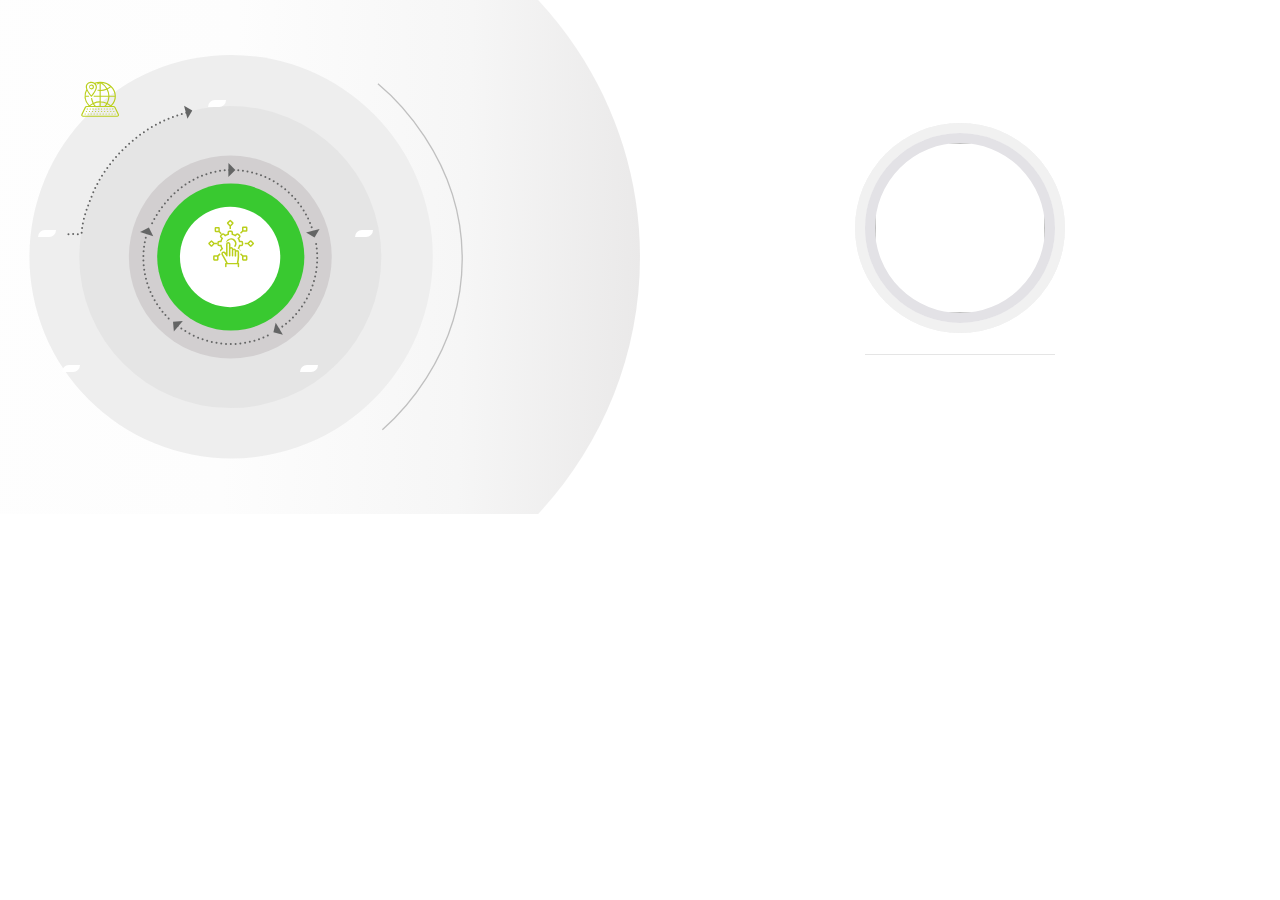
<file: index.html>
<!DOCTYPE html>
<html lang="en">
<head>
    <meta charset="UTF-8">
    <meta http-equiv="X-UA-Compatible" content="IE=edge">
    <meta name="viewport" content="width=device-width, initial-scale=1.0">
    <title>Document</title>
    <script text="text/javascript" src="js/data-diagram.js"></script>
    <link href="css/diagram.css" rel="stylesheet" type="text/css">
    <link rel="stylesheet" href="https://maxcdn.bootstrapcdn.com/bootstrap/4.0.0/css/bootstrap.min.css" integrity="sha384-Gn5384xqQ1aoWXA+058RXPxPg6fy4IWvTNh0E263XmFcJlSAwiGgFAW/dAiS6JXm" crossorigin="anonymous"></head>
<body>
    <div class="container mt-2 mb-2 d-block d-md-none d-lg-none d-xl-none">
        <p class="h2" id="diagram-center-m"></p>
        <hr>
        <div class="list-group">
            <a class="list-group-item list-group-item-action" id="element-m-1"></a>
            <a class="list-group-item list-group-item-action" id="element-m-2"></a>
            <a class="list-group-item list-group-item-action" id="element-m-3"></a>
            <a class="list-group-item list-group-item-action" id="element-m-4"></a>
            <a class="list-group-item list-group-item-action" id="element-m-5"></a>
        </div>
        <div id="carouselControls" class="carousel slide mt-2" data-ride="carousel">
            <div class="carousel-inner" id="cards-carousel"></div>
            <a class="carousel-control-prev" href="#carouselControls" role="button" data-slide="prev">
                <span class="carousel-control-prev-icon" aria-hidden="true"></span>
                <span class="sr-only">Previous</span>
            </a>
            <a class="carousel-control-next" href="#carouselControls" role="button" data-slide="next">
                <span class="carousel-control-next-icon" aria-hidden="true"></span>
                <span class="sr-only">Next</span>
            </a>
        </div>
    </div>
    <div class="container-fluid d-none d-md-block d-lg-block d-xl-block">
        <div class="row align-items-center">
            <div class="col cicle_background">
                <span class="diagram-name element-label noselect" id="diagram-name"></span>
                <span class="diagram-subtitle element-label noselect" id="diagram-subtitle"></span>
                <span class="diagram-center element-label noselect" id="diagram-center"></span>

                <!--Element 1 -->
                <span class="element-1-label element-label noselect" id="element-1-label"></span>
                <button class="btn-d btn-outline-success-d element-1" id="element-1"></button>
                <!--Element 2 -->
                <span class="element-2-label element-label noselect" id="element-2-label"></span>
                <button class="btn-d btn-outline-success-d element-2" id="element-2"></button>
                 <!--Element 3 -->
                <span class="element-3-label element-label noselect" id="element-3-label"></span>
                <button class="btn-d btn-outline-success-d element-3" id="element-3"></button>
                 <!--Element 4 -->
                <span class="element-4-label element-label noselect" id="element-4-label"></span>
                <button class="btn-d btn-outline-success-d element-4" id="element-4"></button>
                 <!--Element 5 -->
                <span class="element-5-label element-label noselect" id="element-5-label"></span>
                <button class="btn-d btn-outline-success-d element-5" id="element-5"></button>
    
                <!-- Menu -->
                <span class="menu-dot-1" id="menu-dot-1"></span>
                <a class="menu-text menu-text-1 nav-link-d cursor" id="menu-text-1"></a>
    
                <span class="menu-dot-2" id="menu-dot-2"></span>
                <a class="menu-text menu-text-2 nav-link-d cursor" id="menu-text-2"></a>
    
                <span class="menu-dot-3" id="menu-dot-3"></span>
                <a class="menu-text menu-text-3 nav-link-d cursor" id="menu-text-3"></a>
    
                <span class="menu-dot-4" id="menu-dot-4"></span>
                <a class="menu-text menu-text-4 nav-link-d cursor" id="menu-text-4"></a>
    
                <span class="menu-dot-5" id="menu-dot-5"></span>
                <a class="menu-text menu-text-5 nav-link-d cursor" id="menu-text-5"></a>
    
                <span class="menu-dot-6" id="menu-dot-6"></span>
                <a class="menu-text menu-text-6 nav-link-d cursor" id="menu-text-6"></a>
            </div>
            <div class="col d-flex justify-content-center">
                <div class="text-center data-d">
                    
                    <img class="text-d rounded-circle img-d" id="img-d" width="190" height="190">
                    <!--
                        
                        <div class="img-d" id="img-d"></div>​
                    -->
                    <hr>
                    <h4 class="text-d data-title-d" id="title-d"></h4>
                    <br>
                    <p class="text-d" id="text-d"></p>
                </div>
            </div>
        </div>
    </div>
    <script src="https://code.jquery.com/jquery-3.2.1.slim.min.js" integrity="sha384-KJ3o2DKtIkvYIK3UENzmM7KCkRr/rE9/Qpg6aAZGJwFDMVNA/GpGFF93hXpG5KkN" crossorigin="anonymous"></script>
    <script src="https://cdnjs.cloudflare.com/ajax/libs/popper.js/1.12.9/umd/popper.min.js" integrity="sha384-ApNbgh9B+Y1QKtv3Rn7W3mgPxhU9K/ScQsAP7hUibX39j7fakFPskvXusvfa0b4Q" crossorigin="anonymous"></script>
    <script src="https://maxcdn.bootstrapcdn.com/bootstrap/4.0.0/js/bootstrap.min.js" integrity="sha384-JZR6Spejh4U02d8jOt6vLEHfe/JQGiRRSQQxSfFWpi1MquVdAyjUar5+76PVCmYl" crossorigin="anonymous"></script>
    <script text="text/javascript" src="js/diagram.js"></script>
</body>
</html>
</file>
<file: css/diagram.css>
/* Large devices (desktops, 992px and up)*/
@media (min-width: 992px) { 
    
 }

/*X-Large devices (large desktops, 1200px and up) 1366*/
@media (min-width: 1200px) and (max-width: 1599px) { 
    
    .cicle_background{
        background-image: url('../img/cicle_background.svg');
        height: 543px;
        background-repeat: no-repeat;
        z-index: 1;
    }
    
    .data-d{
        max-width: 30rem;
    }

    .diagram-name{
        z-index: 2;
        position: absolute;
        top: 124px;
        left: 54px;
        width: 103px;
        text-align: center;
    }

    .diagram-subtitle{
        z-index: 2;
        position: absolute;
        top: 470px;
        left: 54px;
        text-align: center;
    }

    .diagram-center{
        z-index: 2;
        position: absolute;
        top: 281px;
        left: 203px;
        width: 86px;
        text-align: center;
    }

    .element-1{
        z-index: 2;
        position: absolute;
        top: 100px;
        left: 208px;
    }

    .element-2{
        z-index: 2;
        position: absolute;
        top: 230px;
        left: 355px;
    }

    .element-3{
        z-index: 2;
        position: absolute;
        top: 365px;
        left: 300px;
    }

    .element-4{
        z-index: 2;
        position: absolute;
        top: 365px;
        left: 62px;
    }

    .element-5{
        z-index: 2;
        position: absolute;
        top: 230px;
        left: 38px;
    }

    .element-1-label{
        z-index: 2;
        position: absolute;
        top: 80px;
        left: 236px;
    }

    .element-2-label{
        z-index: 2;
        position: absolute;
        top: 209px;
        left: 383px;
    }

    .element-3-label{
        z-index: 2;
        position: absolute;
        top: 343px;
        left: 334px;
    }

    .element-4-label{
        z-index: 2;
        position: absolute;
        top: 343px;
        left: 100px;
    }

    .element-5-label{
        z-index: 2;
        position: absolute;
        top: 209px;
        left: 69px;
    }

    .menu-dot-1{
        z-index: 2;
        position: absolute;
        top: 50px;
        left: 360px;
    }

    .menu-dot-2{
        z-index: 2;
        position: absolute;
        top: 112px;
        left: 414px;
    }

    .menu-dot-3{
        z-index: 2;
        position: absolute;
        top: 188px;
        left: 445px;
    }

    .menu-dot-4{
        z-index: 2;
        position: absolute;
        top: 272px;
        left: 445px;
    }

    .menu-dot-5{
        z-index: 2;
        position: absolute;
        top: 348px;
        left: 415px;
    }

    .menu-dot-6{
        z-index: 2;
        position: absolute;
        top: 410px;
        left: 368px;
    }

    .menu-text{
        font-weight: 600;
        color: #2b5251;
        padding: 0;
        margin: 0;
        font-size: .85rem;
        max-width: 172px;
    }

    .menu-text-1{
        z-index: 2;
        position: absolute;
        top: 77px;
        left: 416px;
    }

    .menu-text-2{
        z-index: 2;
        position: absolute;
        top: 140px;
        left: 467px;
    }

    .menu-text-3{
        z-index: 2;
        position: absolute;
        top: 216px;
        left: 500px;
    }

    .menu-text-4{
        z-index: 2;
        position: absolute;
        top: 300px;
        left: 500px;
    }

    .menu-text-5{
        z-index: 2;
        position: absolute;
        top: 378px;
        left: 467px;
    }

    .menu-text-6{
        z-index: 2;
        position: absolute;
        top: 440px;
        left: 423px;
    }

    .btn-d{
        display:inline-block;
        font-weight:400;
        line-height:1.5;
        color:#212529;
        text-align:center;
        text-decoration:none;
        vertical-align:middle;
        cursor:pointer;
        -webkit-user-select:none;
        -moz-user-select:none;
        user-select:none;
        background-color:transparent;
        border:1px solid transparent;
        padding:.15rem .5rem;
        font-size: .85rem;
        border-radius:.80rem .0rem .80rem .0rem;
        transition:color .15s ease-in-out,background-color .15s ease-in-out,border-color .15s ease-in-out,box-shadow .15s ease-in-out
    }

    .data-title-d{
        color: #2b5251;
    }

    .cursor{
        cursor:pointer;
        cursor: hand
    }

    .nav-link-d{
        display:block;
    }

    .nav-link-d:focus,.nav-link-d:hover{
        color: #bcd601 !important;
        text-decoration:none
    }

    .element-label{
        color: #2b5251;
        font-weight: 600;
        font-size: .75rem;
    }

}

/*XX-Large devices (large desktops, 1400px and up)*/
@media (min-width: 1600px) and (max-width: 1919px) { 
    
    .cicle_background{
        background-image: url('../img/cicle_background.svg');
        height: 643px;
        background-repeat: no-repeat;
        z-index: 1;
    }
    
    .data-d{
        max-width: 30rem;
    }

    .diagram-name{
        z-index: 2;
        position: absolute;
        top: 149px;
        left: 64px;
        width: 119px;
        text-align: center;
    }

    .diagram-subtitle{
        z-index: 2;
        position: absolute;
        top: 550px;
        left: 64px;
        text-align: center;
    }

    .diagram-center{
        z-index: 2;
        position: absolute;
        top: 336px;
        left: 241px;
        text-align: center;
    }

    .element-1{
        z-index: 2;
        position: absolute;
        top: 122px;
        left: 245px;
    }

    .element-2{
        z-index: 2;
        position: absolute;
        top: 276px;
        left: 423px;
    }

    .element-3{
        z-index: 2;
        position: absolute;
        top: 433px;
        left: 370px;
    }

    .element-4{
        z-index: 2;
        position: absolute;
        top: 433px;
        left: 86px;
    }

    .element-5{
        z-index: 2;
        position: absolute;
        top: 276px;
        left: 50px;
    }

    .element-1-label{
        z-index: 2;
        position: absolute;
        top: 102px;
        left: 274px;
    }

    .element-2-label{
        z-index: 2;
        position: absolute;
        top: 255px;
        left: 455px;
    }

    .element-3-label{
        z-index: 2;
        position: absolute;
        top: 413px;
        left: 400px;
    }

    .element-4-label{
        z-index: 2;
        position: absolute;
        top: 413px;
        left: 125px;
    }

    .element-5-label{
        z-index: 2;
        position: absolute;
        top: 255px;
        left: 83px;
    }

    .menu-dot-1{
        z-index: 2;
        position: absolute;
        top: 62px;
        left: 432px;
    }

    .menu-dot-2{
        z-index: 2;
        position: absolute;
        top: 137px;
        left: 495px;
    }

    .menu-dot-3{
        z-index: 2;
        position: absolute;
        top: 224px;
        left: 532px;
    }

    .menu-dot-4{
        z-index: 2;
        position: absolute;
        top: 323px;
        left: 534px;
    }

    .menu-dot-5{
        z-index: 2;
        position: absolute;
        top: 415px;
        left: 502px;
    }

    .menu-dot-6{
        z-index: 2;
        position: absolute;
        top: 496px;
        left: 440px;
    }

    .menu-text{
        font-weight: 600;
        color: #2b5251;
        padding: 0;
        margin: 0;
        font-size: .85rem;
        max-width: 280px;
    }

    .menu-text-1{
        z-index: 2;
        position: absolute;
        top: 90px;
        left: 484px;
    }

    .menu-text-2{
        z-index: 2;
        position: absolute;
        top: 165px;
        left: 550px;
    }

    .menu-text-3{
        z-index: 2;
        position: absolute;
        top: 252px;
        left: 587px;
    }

    .menu-text-4{
        z-index: 2;
        position: absolute;
        top: 352px;
        left: 589px;
    }

    .menu-text-5{
        z-index: 2;
        position: absolute;
        top: 443px;
        left: 555px;
    }

    .menu-text-6{
        z-index: 2;
        position: absolute;
        top: 526px;
        left: 498px;
    }

    .btn-d{
        display:inline-block;
        font-weight:400;
        line-height:1.5;
        color:#212529;
        text-align:center;
        text-decoration:none;
        vertical-align:middle;
        cursor:pointer;
        -webkit-user-select:none;
        -moz-user-select:none;
        user-select:none;
        background-color:transparent;
        border:1px solid transparent;
        padding:.15rem .5rem;
        font-size: .85rem;
        border-radius:.80rem .0rem .80rem .0rem;
        transition:color .15s ease-in-out,background-color .15s ease-in-out,border-color .15s ease-in-out,box-shadow .15s ease-in-out
    }

    .data-title-d{
        color: #2b5251;
    }

    .cursor{
        cursor:pointer;
        cursor: hand
    }

    .nav-link-d{
        display:block;
    }

    .nav-link-d:focus,.nav-link-d:hover{
        color: #bcd601 !important;
        text-decoration:none
    }

    .element-label{
        color: #2b5251;
        font-weight: 600;
        font-size: .75rem;
    }

}

/*XXX-Large devices (larger desktops, 1400px and up)*/
@media (min-width: 1920px) { 
    .cicle_background{
        background-image: url('../img/cicle_background.svg');
        height: 753px;
        background-repeat: no-repeat;
        z-index: 1;
    }
    
    .data-d{
        max-width: 30rem;
    }


    .diagram-name{
        z-index: 2;
        position: absolute;
        top: 173px;
        left: 86px;
        width: 119px;
        text-align: center;
    }

    .diagram-subtitle{
        z-index: 2;
        position: absolute;
        top: 647px;
        left: 85px;
        text-align: center;
    }

    .diagram-center{
        z-index: 2;
        position: absolute;
        top: 398px;
        left: 284px;
        text-align: center;
    }

    .element-1{
        z-index: 2;
        position: absolute;
        top: 140px;
        left: 285px;
    }

    .element-2{
        z-index: 2;
        position: absolute;
        top: 330px;
        left: 500px;
    }

    .element-3{
        z-index: 2;
        position: absolute;
        top: 525px;
        left: 425px;
    }

    .element-4{
        z-index: 2;
        position: absolute;
        top: 525px;
        left: 120px;
    }

    .element-5{
        z-index: 2;
        position: absolute;
        top: 330px;
        left: 55px;
    }

    .element-1-label{
        z-index: 2;
        position: absolute;
        top: 115px;
        left: 321px;
    }

    .element-2-label{
        z-index: 2;
        position: absolute;
        top: 305px;
        left: 537px;
    }

    .element-3-label{
        z-index: 2;
        position: absolute;
        top: 500px;
        left: 467px;
    }

    .element-4-label{
        z-index: 2;
        position: absolute;
        top: 500px;
        left: 172px;
    }

    .element-5-label{
        z-index: 2;
        position: absolute;
        top: 305px;
        left: 100px;
    }

    .menu-dot-1{
        z-index: 2;
        position: absolute;
        top: 82px;
        left: 516px;
    }

    .menu-dot-2{
        z-index: 2;
        position: absolute;
        top: 174px;
        left: 591px;
    }

    .menu-dot-3{
        z-index: 2;
        position: absolute;
        top: 274px;
        left: 631px;
    }

    .menu-dot-4{
        z-index: 2;
        position: absolute;
        top: 375px;
        left: 636px;
    }


    .menu-dot-5{
        z-index: 2;
        position: absolute;
        top: 474px;
        left: 605px;
    }

    .menu-dot-6{
        z-index: 2;
        position: absolute;
        top: 586px;
        left: 525px;
    }

    .menu-text{
        font-weight: 600;
        color: #2b5251;
        padding: 0;
        margin: 0;
        max-width: 280px;
    }

    .menu-text-1{
        z-index: 2;
        position: absolute;
        top: 110px;
        left: 580px;
    }

    .menu-text-2{
        z-index: 2;
        position: absolute;
        top: 200px;
        left: 650px;
    }

    .menu-text-3{
        z-index: 2;
        position: absolute;
        top: 300px;
        left: 688px;
    }

    .menu-text-4{
        z-index: 2;
        position: absolute;
        top: 402px;
        left: 691px;
    }

    .menu-text-5{
        z-index: 2;
        position: absolute;
        top: 500px;
        left: 660px;
    }

    .menu-text-6{
        z-index: 2;
        position: absolute;
        top: 613px;
        left: 585px;
    }

    .btn-d{
        display:inline-block;
        font-weight:400;
        line-height:1.5;
        color:#212529;
        text-align:center;
        text-decoration:none;
        vertical-align:middle;
        cursor:pointer;
        -webkit-user-select:none;
        -moz-user-select:none;
        user-select:none;
        background-color:transparent;
        border:1px solid transparent;
        padding:.200rem .90rem;
        font-size:1rem;
        border-radius:.80rem .0rem .80rem .0rem;
        transition:color .15s ease-in-out,background-color .15s ease-in-out,border-color .15s ease-in-out,box-shadow .15s ease-in-out
    }

    .data-title-d{
        color: #2b5251;
    }

    .cursor{
        cursor:pointer;
        cursor: hand
    }

    .nav-link-d{
        display:block;
    }

    .nav-link-d:focus,.nav-link-d:hover{
        color: #bcd601 !important;
        text-decoration:none
    }

    .element-label{
        color: #2b5251;
        font-weight: 600;
        font-size: .85rem;
    }

}

.img-d{
    object-fit: cover;
    border: 10px solid #E3E2E6;
    box-shadow: 0 0 0 10px #F1F1F1, 
                0 0 0 10px #F1F1F1;
    margin-bottom: 15px;
}

.active-selected{
    color: #bcd601 !important;
}

.noselect {
    -webkit-touch-callout: none; 
      -webkit-user-select: none; 
       -khtml-user-select: none; 
         -moz-user-select: none;
          -ms-user-select: none; 
              user-select: none;                          
}

.btn-outline-success-d{
    color:#2b5251;
    background-color: #fff;
    font-weight: 600;
}

.btn-outline-success-d:hover{
    color:#fff;
    background-color:#bcd601;
    border-color:#bcd601
}

.btn-check:focus+
.btn-outline-success,
.btn-outline-success:focus{
    box-shadow:0 0 0 .25rem rgba(25,135,84,.5)
}

.btn-check:active+
.btn-outline-success-d,
.btn-check:checked+
.btn-outline-success-d,
.btn-outline-success-d.active,
.btn-outline-success-d.dropdown-toggle.show,
.btn-outline-success-d:active{
    color:#fff;
    background-color:#bcd601;
    border-color:#bcd601
}

.btn-outline-success-d.disabled,
.btn-outline-success-d:disabled{
    color:#198754;
    background-color:transparent
}
</file>
